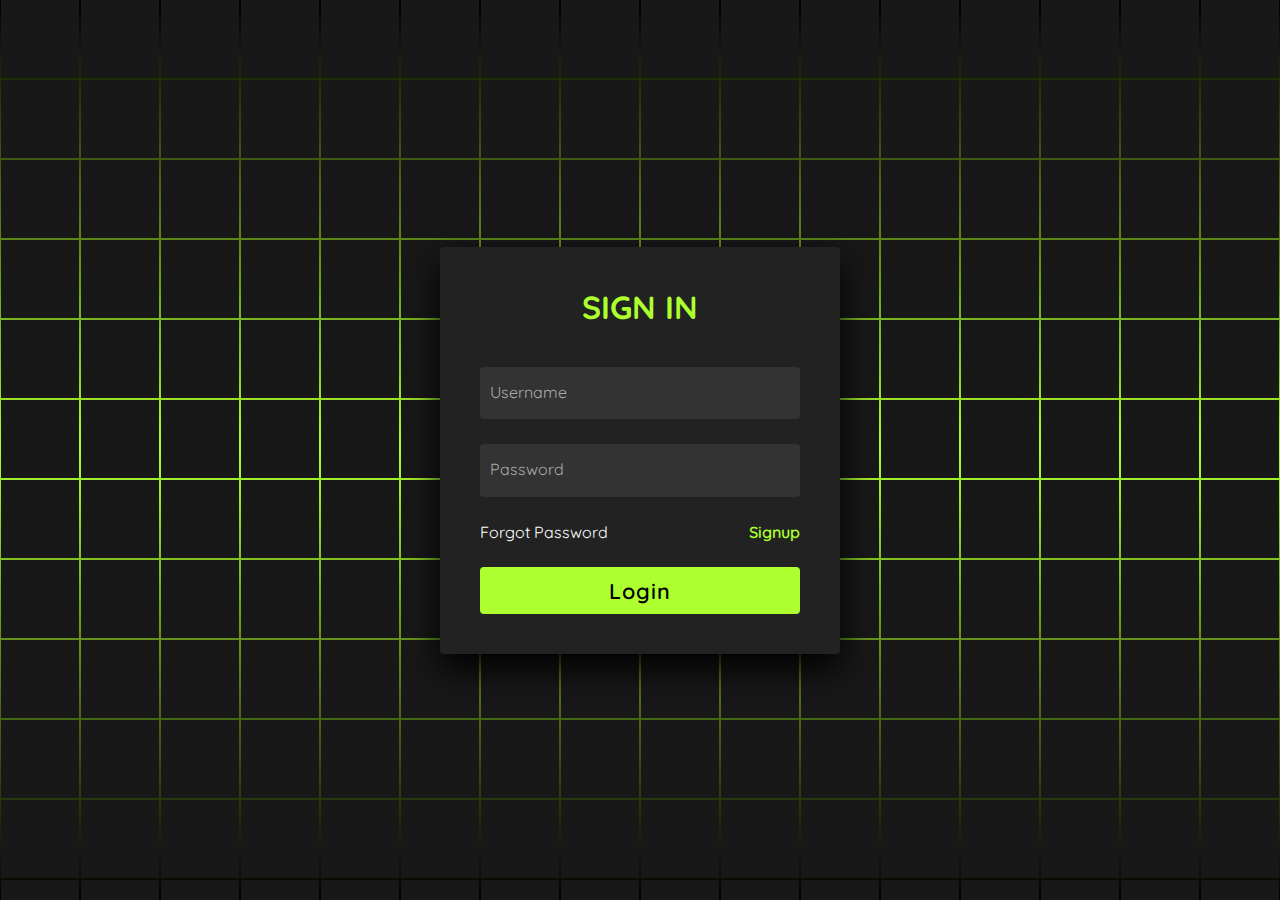
<file: index.html>
<!DOCTYPE html>
<html lang="en">

<head>
  <meta charset="UTF-8">
  <title>Login</title>
  <link rel="stylesheet" href="./style.css">
  <script>
    function validateLogin() {
      var username = document.getElementById("username").value;
      var password = document.getElementById("password").value;

    
      if (username === "" || password === "") {
        alert("Please enter both username and password.");
      } else {
       
        var storedUsers = JSON.parse(localStorage.getItem("users")) || [];

       
        var user = storedUsers.find((u) => u.email === username && u.password === password);

        if (user) {
          alert("Login successful. Redirecting to the dashboard...");
          window.location.href = "index2.html";
        } else {
          alert("Invalid username or password. Please try again.");
        }
      }
    }

    function validateSignup() {
      var name = document.getElementById("name").value;
      var email = document.getElementById("email").value;
      var password = document.getElementById("signup-password").value;
      var confirmPassword = document.getElementById("confirm-password").value;

   
      if (name === "" || email === "" || password === "" || confirmPassword === "") {
        alert("Please fill in all fields.");
      } else if (password !== confirmPassword) {
        alert("Passwords do not match. Please try again.");
      } else {
        
        var newUser = { name: name, email: email, password: password }; // Use email as username
        var storedUsers = JSON.parse(localStorage.getItem("users")) || [];
        storedUsers.push(newUser);
        localStorage.setItem("users", JSON.stringify(storedUsers));

        alert("Signup successful!");

       
        window.location.href = "index.html";
      }
    }

    function showSignupForm() {
      var signupForm = document.getElementById("signup-form");
      var loginForm = document.getElementById("login-form");

      if (signupForm.style.display === "none") {
        signupForm.style.display = "block";
        loginForm.style.display = "none";
      } else {
        signupForm.style.display = "none";
        loginForm.style.display = "block";
      }
    }

    function showLoginForm() {
      var signupForm = document.getElementById("signup-form");
      var loginForm = document.getElementById("login-form");

      if (loginForm.style.display === "none") {
        loginForm.style.display = "block";
        signupForm.style.display = "none";
      } else {
        loginForm.style.display = "none";
        signupForm.style.display = "block";
      }
    }
  </script>
</head>

<body>

  <section>
    <span></span> <span></span> <span></span> <span></span> <span></span> <span></span> <span></span> <span></span> <span></span> <span></span> <span></span> <span></span> <span></span> <span></span> <span></span> <span></span> <span></span> <span></span> <span></span> <span></span> <span></span> <span></span> <span></span> <span></span> <span></span> <span></span> <span></span> <span></span> <span></span> <span></span> <span></span> <span></span> <span></span> <span></span> <span></span> <span></span> <span></span> <span></span> <span></span> <span></span> <span></span> <span></span> <span></span> <span></span> <span></span> <span></span> <span></span> <span></span> <span></span> <span></span> <span></span> <span></span> <span></span> <span></span> <span></span> <span></span> <span></span> <span></span> <span></span> <span></span> <span></span> <span></span> <span></span> <span></span> <span></span> <span></span> <span></span> <span></span> <span></span> <span></span> <span></span> <span></span> <span></span> <span></span> <span></span> <span></span> <span></span> <span></span> <span></span> <span></span> <span></span> <span></span> <span></span> <span></span> <span></span> <span></span> <span></span> <span></span> <span></span> <span></span> <span></span> <span></span> <span></span> <span></span> <span></span> <span></span> <span></span> <span></span> <span></span> <span></span> <span></span> <span></span> <span></span> <span></span> <span></span> <span></span> <span></span> <span></span> <span></span> <span></span> <span></span> <span></span> <span></span> <span></span> <span></span> <span></span> <span></span> <span></span> <span></span> <span></span> <span></span> <span></span> <span></span> <span></span> <span></span> <span></span> <span></span> <span></span> <span></span> <span></span> <span></span> <span></span> <span></span> <span></span> <span></span> <span></span> <span></span> <span></span> <span></span> <span></span> <span></span> <span></span> <span></span> <span></span> <span></span> <span></span> <span></span> <span></span> <span></span> <span></span> <span></span> <span></span> <span></span> <span></span> <span></span> <span></span> <span></span> <span></span> <span></span> <span></span> <span></span> <span></span> <span></span> <span></span> <span></span> <span></span> <span></span> <span></span> <span></span> <span></span> <span></span> <span></span> <span></span> <span></span> <span></span> <span></span> <span></span> <span></span> <span></span> <span></span> <span></span> <span></span> <span></span> <span></span> <span></span> <span></span> <span></span> <span></span> <span></span> <span></span> <span></span> <span></span> <span></span> <span></span> <span></span> <span></span> <span></span> <span></span> <span></span> <span></span> <span></span> <span></span> <span></span> <span></span> <span></span> <span></span> <span></span> <span></span> <span></span> <span></span> <span></span> <span></span> <span></span> <span></span> <span></span> <span></span> <span></span> <span></span> <span></span> <span></span> <span></span> <span></span> <span></span> <span></span> <span></span> <span></span> <span></span> <span></span> <span></span> <span></span> <span></span> <span></span> <span></span> <span></span> <span></span> <span></span> <span></span> <span></span> <span></span> <span></span> <span></span> <span></span> <span></span> <span></span> <span></span> <span></span> <span></span> <span></span> <span></span> <span></span> <span></span> <span></span> <span></span> <span></span> <span></span> <span></span> <span></span> <span></span> <span></span> <span></span>

    <div id="login-form" class="signin">
      <div class="content">
        <h2>Sign In</h2>

        <div class="form">
          <div class="inputBox">
            <input type="text" id="username" required> <i>Username</i>
          </div>

          <div class="inputBox">
            <input type="password" id="password" required> <i>Password</i>
          </div>

          <div class="links">
            <a href="#">Forgot Password</a>
            <a href="#" onclick="showSignupForm()">Signup</a>
          </div>

          <div class="inputBox">
            <input type="submit" value="Login" onclick="validateLogin()">
          </div>
        </div>
      </div>
    </div>

    <div id="signup-form" style="display: none;" class="signin">
      <div class="content">
        <h2>Sign Up</h2>

        <div class="form">
          <div class="inputBox">
            <input type="text" id="name" required> <i>Name</i>
          </div>

          <div class="inputBox">
            <input type="email" id="email" required> <i>Email</i>
          </div>

          <div class="inputBox">
            <input type="password" id="signup-password" required> <i>Password</i>
          </div>

          <div class="inputBox">
            <input type="password" id="confirm-password" required> <i>Confirm Password</i>
          </div>

          <div class="links">
            <a href="#" onclick="showLoginForm()">Already have an account? Login</a>
          </div>

          <div class="inputBox">
            <input type="button" value="Signup" onclick="validateSignup()">
          </div>
        </div>
      </div>
    </div>
  </section>

  <style>
  
  </style>

</body>

</html>
</file>
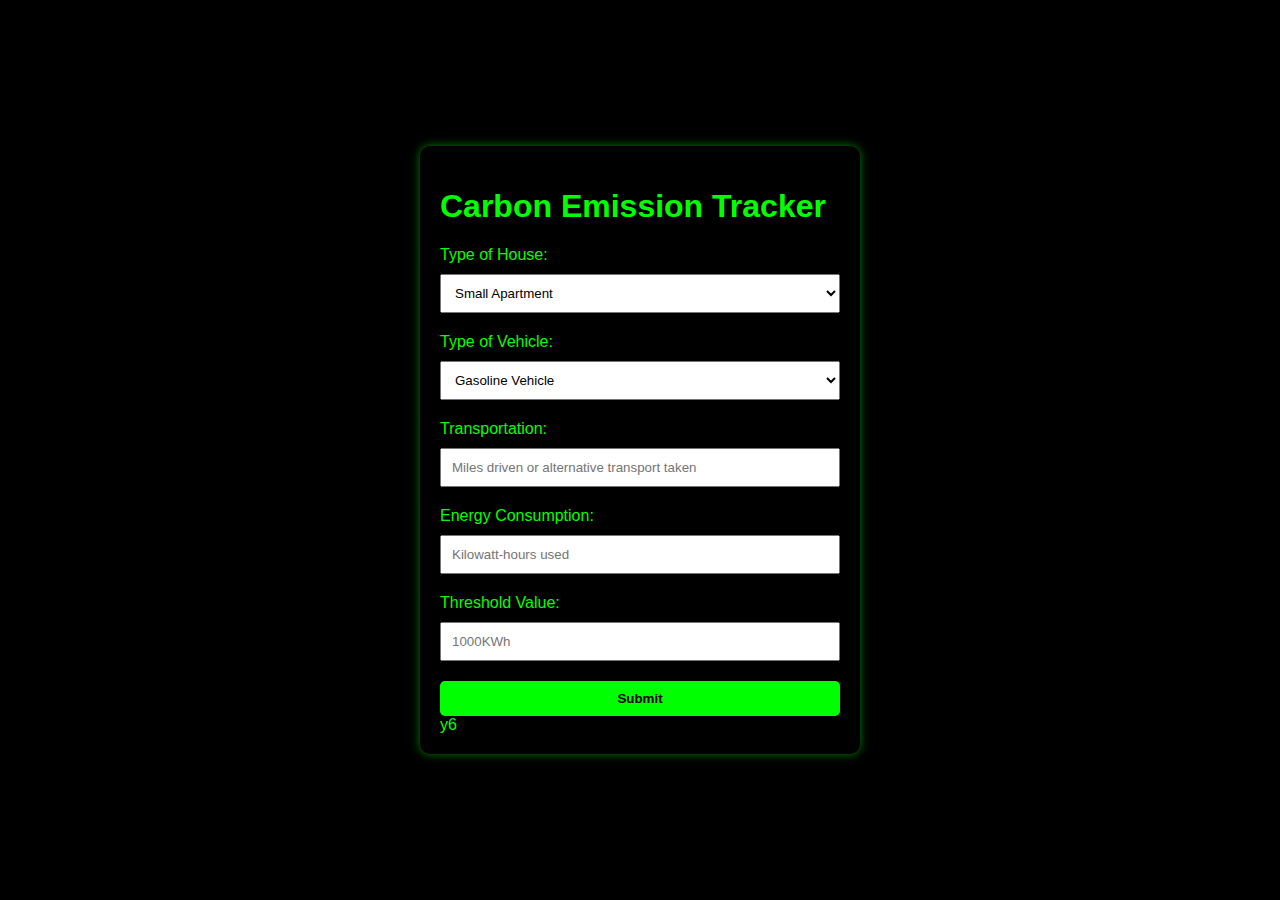
<file: index3.html>
<!DOCTYPE html>
<html lang="en">
<head>
    <meta charset="UTF-8">
    <meta name="viewport" content="width=device-width, initial-scale=1.0">
    <title>Carbon Emission Tracker</title>
    <style>
        body {
            background-color: #000;
            color: #0f0;
            font-family: Arial, sans-serif;
            margin: 0;
            padding: 0;
            display: flex;
            align-items: center;
            justify-content: center;
            min-height: 100vh;
        }

        #container {
            background-color: #000;
            padding: 20px;
            border-radius: 10px;
            box-shadow: 0 0 10px rgba(0, 255, 0, 0.5);
            width: 80%;
            max-width: 400px;
        }

        form {
            display: flex;
            flex-direction: column;
        }

        label {
            margin-bottom: 10px;
        }

        input, select {
            padding: 10px;
            margin-bottom: 20px;
        }

        button {
            padding: 10px;
            background-color: #0f0;
            color: #000;
            border: none;
            cursor: pointer;
            border-radius: 5px;
            font-weight: bold;
        }

        /* Responsive styling */
        @media screen and (max-width: 600px) {
            #container {
                width: 90%;
            }
        }
    </style>
</head>
<body>
    <div id="container">
        <h1>Carbon Emission Tracker</h1>
        <form id="carbonForm">
            <label for="houseType">Type of House:</label>
            <select id="houseType" name="houseType" required>
                <option value="small">Small Apartment</option>
                <option value="medium">Medium Family House</option>
                <option value="large">Large House</option>

            </select>

            <label for="vehicleType">Type of Vehicle:</label>
            <select id="vehicleType" name="vehicleType" required>
                <option value="gas">Gasoline Vehicle</option>
                <option value="ev">Electric Vehicle (EV)</option>
            </select>

            <label for="transportation">Transportation:</label>
            <input type="number" id="transportation" name="transportation" placeholder="Miles driven or alternative transport taken" required>

            <label for="energy">Energy Consumption:</label>
            <input type="number" id="energy" name="energy" placeholder="Kilowatt-hours used" required>

            <label for="threshold">Threshold Value:</label>
            <input type="number" id="threshold" name="threshold" placeholder="1000KWh" required readonly>

            <button type="button" onclick="submitForm()">Submit</button>
        </form>y6
    </div>

    <script>
        function submitForm() {
            // Retrieve input values
            var houseType = document.getElementById('houseType').value;
            var vehicleType = document.getElementById('vehicleType').value;
            var transportation = parseFloat(document.getElementById('transportation').value);
            var energy = parseFloat(document.getElementById('energy').value);
            var threshold = parseFloat(document.getElementById('threshold').value);

            // Validate input
            if (isNaN(transportation) || isNaN(energy)) {
                alert('Please enter valid numerical values.');
                return;
            }

            // Calculate emission based on house type
            var houseEmission = 0;
            if (houseType === 'small') {
                houseEmission = 200; // Assuming small apartments have lower emissions
            } else if (houseType === 'medium') {
                houseEmission = 400; // Medium family houses
            } else if (houseType === 'large') {
                houseEmission = 800; // Large houses
            }

            // Calculate emission based on vehicle type
            var vehicleEmission = 0;
            if (vehicleType === 'gas') {
                vehicleEmission = 0.4; // Gasoline vehicles
            } else if (vehicleType === 'ev') {
                vehicleEmission = 0.1; // Electric vehicles (lower emissions)
            }

            // Calculate total emissions
            var totalEmission = (transportation * vehicleEmission) + (energy * houseEmission);

            // Check against the threshold
            if (totalEmission < threshold) {
                // Award virtual currency (you can implement this part)
                alert('Congratulations! You earned virtual currency.');
            } else {
                alert('Sorry, you did not meet the emission reduction threshold.');
            }
        }
    </script>
</body>
</html>
</file>
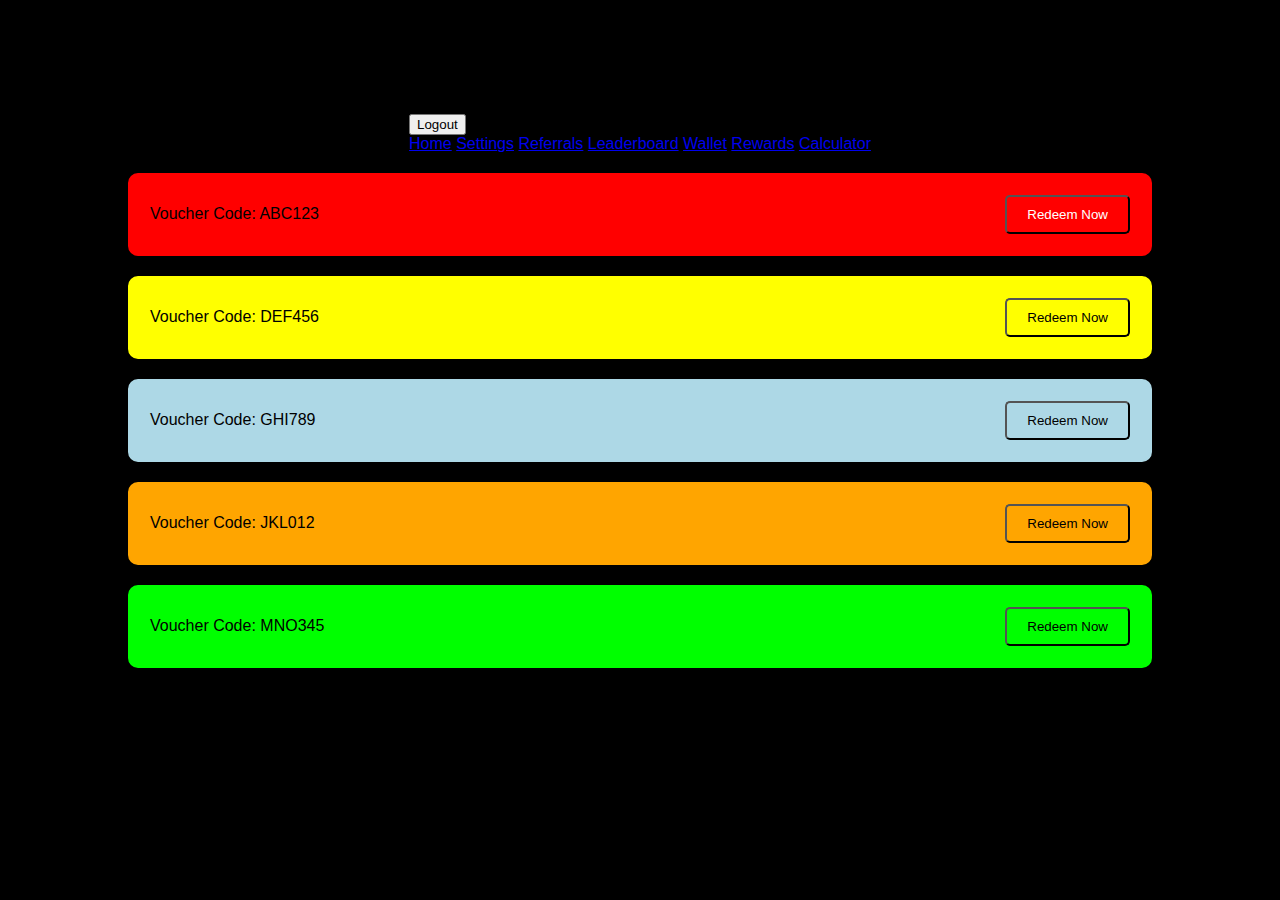
<file: index5.html>
<!DOCTYPE html>
<html lang="en">
<head>
    <meta charset="UTF-8">
    <meta name="viewport" content="width=device-width, initial-scale=1.0">
    <style>
        body {
            background-color: #000000;
            color: #000000;
            font-family: Arial, sans-serif;
            margin: 0;
            padding: 0;
            display: flex;
            flex-direction: column;
            align-items: center;
            min-height: 100vh;
        }

        .reward-container {
            width: 80%;
            margin-top: 20px;
        }

        .voucher {
            color: #000000;
            padding: 20px;
            margin-bottom: 20px;
            display: flex;
            justify-content: space-between;
            align-items: center;
            border: 2px solid;
            border-radius: 10px;
        }

        .redeem-button {
            padding: 10px 20px;
            border-radius: 5px;
            cursor: pointer;
        }

        .voucher-red {
            background-color: #FF0000;
            border-color: #FF0000;
        }

        .voucher-yellow {
            background-color: #FFFF00;
            border-color: #FFFF00;
        }

        .voucher-light-blue {
            background-color: #ADD8E6;
            border-color: #ADD8E6;
        }

        .voucher-orange {
            background-color: #FFA500;
            border-color: #FFA500;
        }

        .voucher-lime-green {
            background-color: #00FF00;
            border-color: #00FF00;
        }

        .redeem-button-red {
            background-color: #FF0000;
            color: #FFFFFF;
        }

        .redeem-button-yellow {
            background-color: #FFFF00;
            color: #000000;
        }

        .redeem-button-light-blue {
            background-color: #ADD8E6;
            color: #000000;
        }

        .redeem-button-orange {
            background-color: #FFA500;
            color: #000000;
        }

        .redeem-button-lime-green {
            background-color: #00FF00;
            color: #000000;
        }

        .redeem-button:hover {
            background-color: #000000;
            color: #00FF00;
        }
    </style>
    <title>Reward Page</title>
</head>
<body><header>
    <div class="container">
          <h1>Carbon Credits Marketplace</h1>
    <div id="user-info">
        <p id="welcome-message">Welcome, <span id="user-name"></span>!</p>
        <button id="logout-btn" onclick="logout()">Logout</button>
        </div>
        <div class="navigation">
            <a href="index2.html">Home</a>
            <a href="settings.html">Settings</a>
            <a href="index4.html">Referrals</a>
            <a href="leader.html">Leaderboard</a>
            <a href="#">Wallet</a>
            <a href="index5.html">Rewards</a>
            <a href="index3.html">Calculator</a>
        </div>
    </div>
</header>

    <div class="reward-container">
        <div class="voucher voucher-red">
            <div>Voucher Code: ABC123</div>
            <button class="redeem-button redeem-button-red">Redeem Now</button>
        </div>
        <div class="voucher voucher-yellow">
            <div>Voucher Code: DEF456</div>
            <button class="redeem-button redeem-button-yellow">Redeem Now</button>
        </div>
        <div class="voucher voucher-light-blue">
            <div>Voucher Code: GHI789</div>
            <button class="redeem-button redeem-button-light-blue">Redeem Now</button>
        </div>
        <div class="voucher voucher-orange">
            <div>Voucher Code: JKL012</div>
            <button class="redeem-button redeem-button-orange">Redeem Now</button>
        </div>
        <div class="voucher voucher-lime-green">
            <div>Voucher Code: MNO345</div>
            <button class="redeem-button redeem-button-lime-green">Redeem Now</button>
        </div>
    </div>

</body>
</html>
</file>
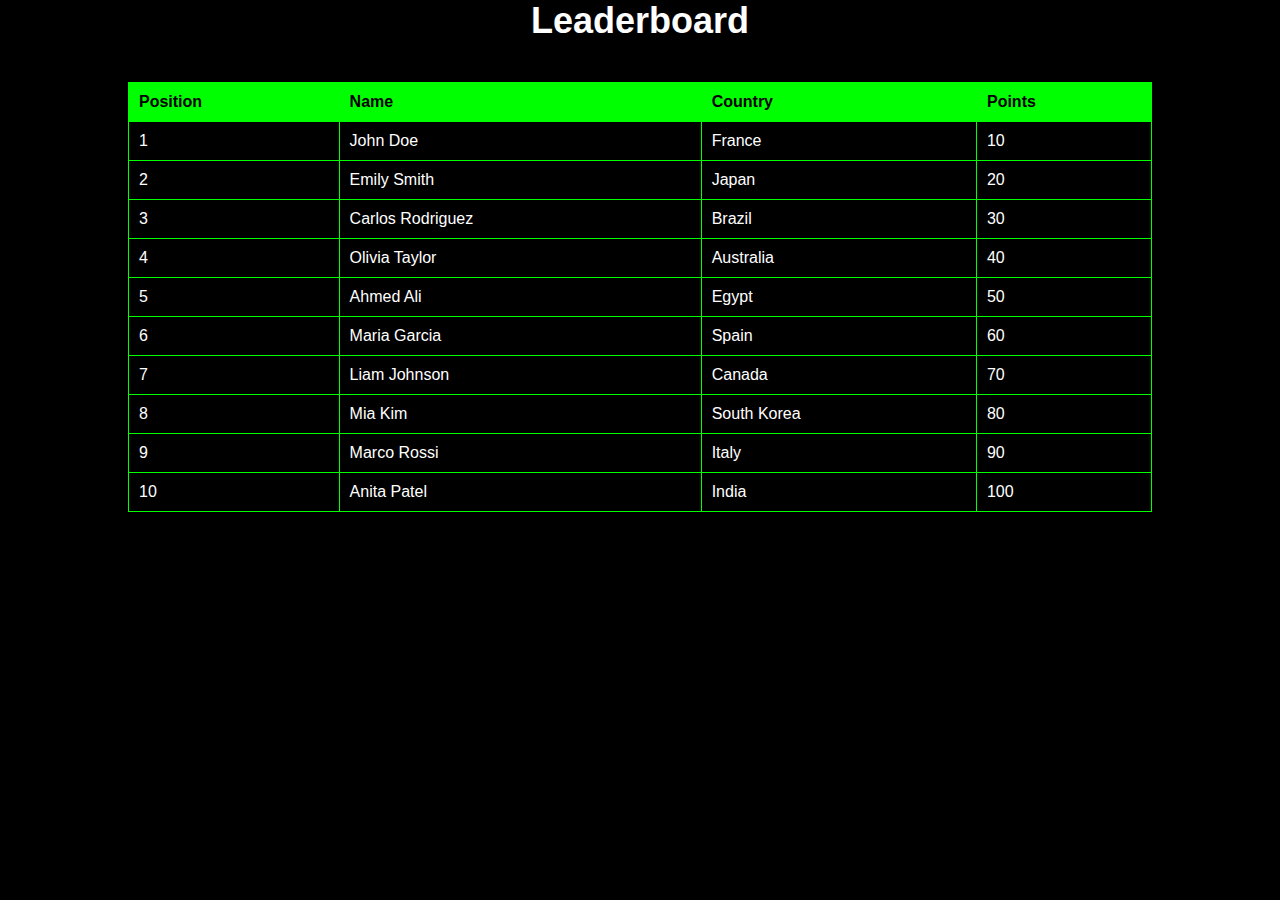
<file: leader.html>
<!DOCTYPE html>
<html lang="en">
<head>
    <meta charset="UTF-8">
    <meta name="viewport" content="width=device-width, initial-scale=1.0">
    <style>
        body {
            background-color: #000000;
            color: #00FF00;
            font-family: Arial, sans-serif;
            margin: 0;
            padding: 0;
            display: flex;
            flex-direction: column;
            align-items: center;
            min-height: 100vh;
        }

        .title {
            font-size: 36px;
            font-weight: bold;
            margin-bottom: 20px;
            color: #FFFFFF; /* White color for the title */
        }

        .leaderboard {
            border-collapse: collapse;
            width: 80%;
            margin-top: 20px;
        }

        .leaderboard th, .leaderboard td {
            border: 1px solid #00FF00;
            padding: 10px;
            text-align: left;
            color: #FFFFFF; /* White color for the text */
        }

        .leaderboard th {
            background-color: #00FF00;
            color: #000000; /* Black color for column headers */
        }
    </style>
    <title>Leaderboard</title>
</head>
<body>

    <div class="title">Leaderboard</div>

    <table class="leaderboard">
        <thead>
            <tr>
                <th>Position</th>
                <th>Name</th>
                <th>Country</th>
                <th>Points</th>
            </tr>
        </thead>
        <tbody>
            <tr>
                <td>1</td>
                <td>John Doe</td>
                <td>France</td>
                <td>10</td>
            </tr>
            <tr>
                <td>2</td>
                <td>Emily Smith</td>
                <td>Japan</td>
                <td>20</td>
            </tr>
            <tr>
                <td>3</td>
                <td>Carlos Rodriguez</td>
                <td>Brazil</td>
                <td>30</td>
            </tr>
            <tr>
                <td>4</td>
                <td>Olivia Taylor</td>
                <td>Australia</td>
                <td>40</td>
            </tr>
            <tr>
                <td>5</td>
                <td>Ahmed Ali</td>
                <td>Egypt</td>
                <td>50</td>
            </tr>
            <tr>
                <td>6</td>
                <td>Maria Garcia</td>
                <td>Spain</td>
                <td>60</td>
            </tr>
            <tr>
                <td>7</td>
                <td>Liam Johnson</td>
                <td>Canada</td>
                <td>70</td>
            </tr>
            <tr>
                <td>8</td>
                <td>Mia Kim</td>
                <td>South Korea</td>
                <td>80</td>
            </tr>
            <tr>
                <td>9</td>
                <td>Marco Rossi</td>
                <td>Italy</td>
                <td>90</td>
            </tr>
            <tr>
                <td>10</td>
                <td>Anita Patel</td>
                <td>India</td>
                <td>100</td>
            </tr>
        </tbody>
    </table>

</body>
</html>
</file>
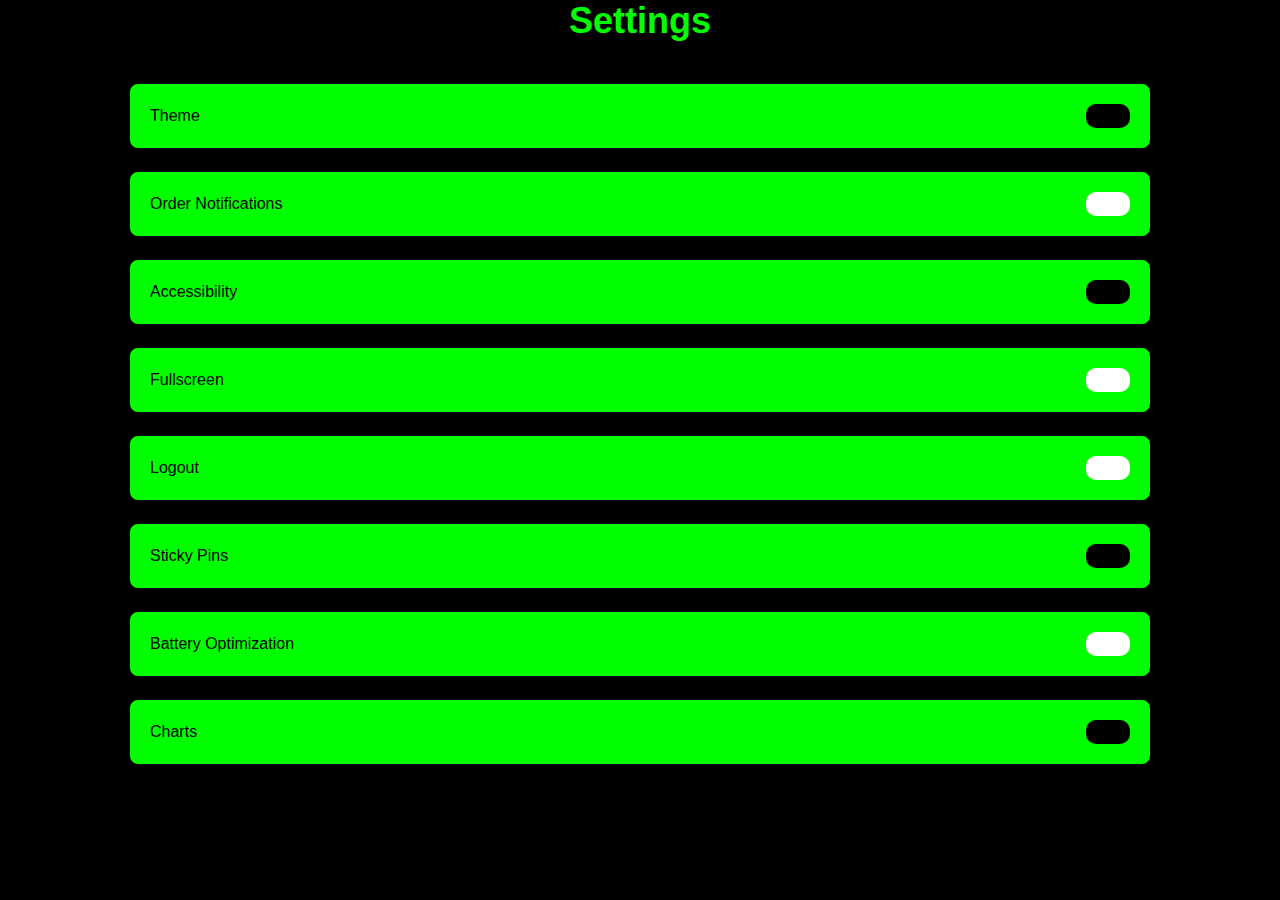
<file: settings.html>
<!DOCTYPE html>
<html lang="en">
<head>
    <meta charset="UTF-8">
    <meta name="viewport" content="width=device-width, initial-scale=1.0">
    <style>
        body {
            background-color: #000000;
            color: #000000;
            font-family: Arial, sans-serif;
            margin: 0;
            padding: 0;
            display: flex;
            flex-direction: column;
            align-items: center;
            min-height: 100vh;
        }

        .title {
            font-size: 36px;
            font-weight: bold;
            margin-bottom: 20px;
            color: #00FF00; /* Green color for the title */
        }

        .settings-container {
            width: 80%;
            margin-top: 20px;
        }

        .setting-item {
            background-color: #00FF00;
            color: #000000;
            padding: 20px;
            margin-bottom: 20px;
            display: flex;
            justify-content: space-between;
            align-items: center;
            border: 2px solid;
            border-radius: 10px;
            cursor: pointer;
        }

        .toggle-button {
            width: 40px;
            height: 20px;
            background-color: #FFFFFF;
            border-radius: 10px;
            cursor: pointer;
            display: flex;
            align-items: center;
            padding: 2px;
            transition: background-color 0.3s;
        }

        .toggle-button.active {
            background-color: #000000;
        }

        .setting-label {
            font-size: 16px;
        }
    </style>
    <title>Settings Page</title>
</head>
<body>

    <div class="title">Settings</div>

    <div class="settings-container">
        <div class="setting-item">
            <div class="setting-label">Theme</div>
            <div class="toggle-button active"></div>
        </div>
        <div class="setting-item">
            <div class="setting-label">Order Notifications</div>
            <div class="toggle-button"></div>
        </div>
        <div class="setting-item">
            <div class="setting-label">Accessibility</div>
            <div class="toggle-button active"></div>
        </div>
        <div class="setting-item">
            <div class="setting-label">Fullscreen</div>
            <div class="toggle-button"></div>
        </div>
        <div class="setting-item">
            <div class="setting-label">Logout</div>
            <div class="toggle-button"></div>
        </div>
        <div class="setting-item">
            <div class="setting-label">Sticky Pins</div>
            <div class="toggle-button active"></div>
        </div>
        <div class="setting-item">
            <div class="setting-label">Battery Optimization</div>
            <div class="toggle-button"></div>
        </div>
        <div class="setting-item">
            <div class="setting-label">Charts</div>
            <div class="toggle-button active"></div>
        </div>
    </div>

</body>
</html>
</file>
<file: style.css>
@import url('https://fonts.googleapis.com/css2?family=Quicksand:wght@300;400;500;600;700&display=swap');
*
{
  margin: 0;
  padding: 0;
  box-sizing: border-box;
  font-family: 'Quicksand', sans-serif;
}
body 
{
  display: flex;
  justify-content: center;
  align-items: center;
  min-height: 100vh;
  background: #000;
}
section 
{
  position: absolute;
  width: 100vw;
  height: 100vh;
  display: flex;
  justify-content: center;
  align-items: center;
  gap: 2px;
  flex-wrap: wrap;
  overflow: hidden;
}
section::before 
{
  content: '';
  position: absolute;
  width: 100%;
  height: 100%;
  background: linear-gradient(#000,greenyellow,#000);
  animation: animate 5s linear infinite;
}
@keyframes animate 
{
  0%
  {
    transform: translateY(-100%);
  }
  100%
  {
    transform: translateY(100%);
  }
}
section span 
{
  position: relative;
  display: block;
  width: calc(6.25vw - 2px);
  height: calc(6.25vw - 2px);
  background: #181818;
  z-index: 2;
  transition: 1.5s;
}
section span:hover 
{
  background: greenyellow;
  transition: 0s;
}

section .signin
{
  position: absolute;
  width: 400px;
  background: #222;  
  z-index: 1000;
  display: flex;
  justify-content: center;
  align-items: center;
  padding: 40px;
  border-radius: 4px;
  box-shadow: 0 15px 35px rgba(0,0,0,9);
}
section .signin .content 
{
  position: relative;
  width: 100%;
  display: flex;
  justify-content: center;
  align-items: center;
  flex-direction: column;
  gap: 40px;
}
section .signin .content h2 
{
  font-size: 2em;
  color: greenyellow;
  text-transform: uppercase;
}
section .signin .content .form 
{
  width: 100%;
  display: flex;
  flex-direction: column;
  gap: 25px;
}
section .signin .content .form .inputBox
{
  position: relative;
  width: 100%;
}
section .signin .content .form .inputBox input 
{
  position: relative;
  width: 100%;
  background: #333;
  border: none;
  outline: none;
  padding: 25px 10px 7.5px;
  border-radius: 4px;
  color: #fff;
  font-weight: 500;
  font-size: 1em;
}
section .signin .content .form .inputBox i 
{
  position: absolute;
  left: 0;
  padding: 15px 10px;
  font-style: normal;
  color: #aaa;
  transition: 0.5s;
  pointer-events: none;
}
.signin .content .form .inputBox input:focus ~ i,
.signin .content .form .inputBox input:valid ~ i
{
  transform: translateY(-7.5px);
  font-size: 0.8em;
  color: #fff;
}
.signin .content .form .links 
{
  position: relative;
  width: 100%;
  display: flex;
  justify-content: space-between;
}
.signin .content .form .links a 
{
  color: #fff;
  text-decoration: none;
}
.signin .content .form .links a:nth-child(2)
{
  color: greenyellow;
  font-weight: 600;
}
.signin .content .form .inputBox input[type="submit"]
{
  padding: 10px;
  background: greenyellow;
  color: #000;
  font-weight: 600;
  font-size: 1.35em;
  letter-spacing: 0.05em;
  cursor: pointer;
}
input[type="submit"]:active
{
  opacity: 0.6;
}
@media (max-width: 900px)
{
  section span 
  {
    width: calc(10vw - 2px);
    height: calc(10vw - 2px);
  }
}
@media (max-width: 600px)
{
  section span 
  {
    width: calc(20vw - 2px);
    height: calc(20vw - 2px);
  }
}
</file>
